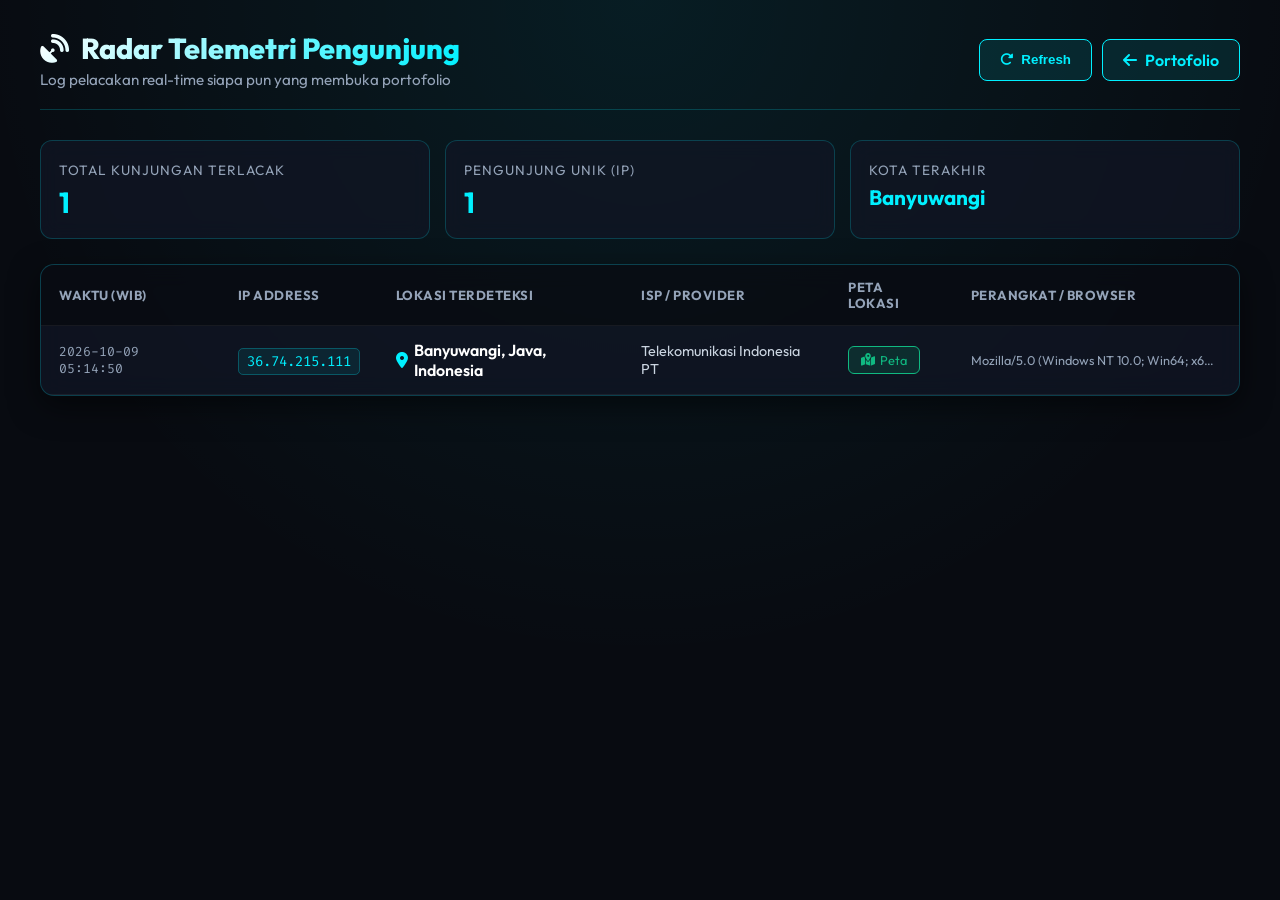
<file: visitors.html>
<!DOCTYPE html>
<html lang="id">
<head>
    <meta charset="UTF-8">
    <meta name="viewport" content="width=device-width, initial-scale=1.0">
    <title>Radar Telemetri Pengunjung | Zero-G Control Center</title>
    <link rel="preconnect" href="https://fonts.googleapis.com">
    <link rel="preconnect" href="https://fonts.gstatic.com" crossorigin>
    <link href="https://fonts.googleapis.com/css2?family=Outfit:wght@400;600;700;800&family=Fira+Code:wght@400;500;600&display=swap" rel="stylesheet">
    <link rel="stylesheet" href="https://cdnjs.cloudflare.com/ajax/libs/font-awesome/6.5.1/css/all.min.css">
    <style>
        :root {
            --bg-dark: #080b11;
            --card-bg: rgba(16, 22, 36, 0.75);
            --border-glow: rgba(0, 240, 255, 0.2);
            --cyan: #00f0ff;
            --purple: #9d4edd;
            --green: #10b981;
            --text-main: #f1f5f9;
            --text-muted: #94a3b8;
        }
        * { box-sizing: border-box; margin: 0; padding: 0; }
        body {
            background: var(--bg-dark);
            color: var(--text-main);
            font-family: 'Outfit', sans-serif;
            min-height: 100vh;
            padding: 30px 20px;
            background-image: radial-gradient(circle at 50% 0%, rgba(0, 240, 255, 0.08) 0%, transparent 60%);
        }
        .container {
            max-width: 1200px;
            margin: 0 auto;
        }
        header {
            display: flex;
            justify-content: space-between;
            align-items: center;
            flex-wrap: wrap;
            gap: 15px;
            margin-bottom: 30px;
            padding-bottom: 20px;
            border-bottom: 1px solid var(--border-glow);
        }
        .title-group h1 {
            font-size: 1.8rem;
            font-weight: 800;
            background: linear-gradient(135deg, #fff, var(--cyan));
            -webkit-background-clip: text;
            -webkit-text-fill-color: transparent;
            display: flex;
            align-items: center;
            gap: 12px;
        }
        .title-group p {
            color: var(--text-muted);
            font-size: 0.95rem;
            margin-top: 4px;
        }
        .btn-refresh {
            background: rgba(0, 240, 255, 0.1);
            color: var(--cyan);
            border: 1px solid var(--cyan);
            padding: 10px 20px;
            border-radius: 8px;
            font-weight: 600;
            cursor: pointer;
            transition: all 0.2s ease;
            display: flex;
            align-items: center;
            gap: 8px;
            text-decoration: none;
        }
        .btn-refresh:hover {
            background: var(--cyan);
            color: #000;
            box-shadow: 0 0 15px rgba(0, 240, 255, 0.4);
        }
        .stats-bar {
            display: grid;
            grid-template-columns: repeat(auto-fit, minmax(220px, 1fr));
            gap: 15px;
            margin-bottom: 25px;
        }
        .stat-card {
            background: var(--card-bg);
            border: 1px solid var(--border-glow);
            border-radius: 12px;
            padding: 18px;
            backdrop-filter: blur(10px);
        }
        .stat-card span {
            color: var(--text-muted);
            font-size: 0.85rem;
            text-transform: uppercase;
            letter-spacing: 1px;
        }
        .stat-card strong {
            display: block;
            font-size: 1.8rem;
            margin-top: 5px;
            color: var(--cyan);
        }
        .table-container {
            background: var(--card-bg);
            border: 1px solid var(--border-glow);
            border-radius: 14px;
            overflow: hidden;
            box-shadow: 0 10px 30px rgba(0, 0, 0, 0.5);
            backdrop-filter: blur(12px);
        }
        table {
            width: 100%;
            border-collapse: collapse;
            text-align: left;
        }
        th, td {
            padding: 14px 18px;
            border-bottom: 1px solid rgba(255, 255, 255, 0.06);
        }
        th {
            background: rgba(0, 0, 0, 0.4);
            color: var(--text-muted);
            font-size: 0.82rem;
            text-transform: uppercase;
            letter-spacing: 0.5px;
        }
        tr:hover td {
            background: rgba(0, 240, 255, 0.03);
        }
        .ip-badge {
            font-family: 'Fira Code', monospace;
            background: rgba(0, 240, 255, 0.08);
            border: 1px solid rgba(0, 240, 255, 0.25);
            padding: 3px 8px;
            border-radius: 5px;
            color: var(--cyan);
            font-size: 0.88rem;
        }
        .loc-badge {
            font-weight: 600;
            color: #fff;
            display: flex;
            align-items: center;
            gap: 6px;
        }
        .maps-btn {
            display: inline-flex;
            align-items: center;
            gap: 5px;
            background: rgba(16, 185, 129, 0.15);
            border: 1px solid var(--green);
            color: var(--green);
            padding: 5px 12px;
            border-radius: 6px;
            font-size: 0.8rem;
            text-decoration: none;
            transition: all 0.2s;
        }
        .maps-btn:hover {
            background: var(--green);
            color: #000;
        }
        .time-tag {
            font-family: 'Fira Code', monospace;
            font-size: 0.82rem;
            color: var(--text-muted);
        }
        .ua-text {
            font-size: 0.8rem;
            color: var(--text-muted);
            max-width: 250px;
            white-space: nowrap;
            overflow: hidden;
            text-overflow: ellipsis;
        }
        .empty-state {
            text-align: center;
            padding: 50px 20px;
            color: var(--text-muted);
        }
    </style>
</head>
<body>
    <div class="container">
        <header>
            <div class="title-group">
                <h1><i class="fa-solid fa-satellite-dish" style="color: var(--cyan);"></i> Radar Telemetri Pengunjung</h1>
                <p>Log pelacakan real-time siapa pun yang membuka portofolio</p>
            </div>
            <div style="display:flex; gap:10px;">
                <button class="btn-refresh" onclick="loadLogs()"><i class="fa-solid fa-rotate-right"></i> Refresh</button>
                <a href="index.html" class="btn-refresh"><i class="fa-solid fa-arrow-left"></i> Portofolio</a>
            </div>
        </header>

        <div class="stats-bar">
            <div class="stat-card">
                <span>Total Kunjungan Terlacak</span>
                <strong id="statTotal">0</strong>
            </div>
            <div class="stat-card">
                <span>Pengunjung Unik (IP)</span>
                <strong id="statUnique">0</strong>
            </div>
            <div class="stat-card">
                <span>Kota Terakhir</span>
                <strong id="statLastCity" style="font-size:1.3rem;">-</strong>
            </div>
        </div>

        <div class="table-container">
            <table>
                <thead>
                    <tr>
                        <th>Waktu (WIB)</th>
                        <th>IP Address</th>
                        <th>Lokasi Terdeteksi</th>
                        <th>ISP / Provider</th>
                        <th>Peta Lokasi</th>
                        <th>Perangkat / Browser</th>
                    </tr>
                </thead>
                <tbody id="logTableBody">
                    <tr><td colspan="6" class="empty-state"><i class="fa-solid fa-spinner fa-spin"></i> Memuat data pelacakan...</td></tr>
                </tbody>
            </table>
        </div>
    </div>

    <script>
        async function loadLogs() {
            const tbody = document.getElementById('logTableBody');
            try {
                const res = await fetch('visitors_log.json?t=' + Date.now());
                if (!res.ok) {
                    tbody.innerHTML = '<tr><td colspan="6" class="empty-state">Belum ada pengunjung yang terlacak, atau file log belum dibuat. Buka halaman utama portofolio untuk merekam kunjungan pertama!</td></tr>';
                    return;
                }
                const logs = await res.json();
                if (!Array.isArray(logs) || logs.length === 0) {
                    tbody.innerHTML = '<tr><td colspan="6" class="empty-state">Belum ada kunjungan yang tercatat.</td></tr>';
                    return;
                }

                // Stats
                document.getElementById('statTotal').textContent = logs.length;
                const uniqueIps = new Set(logs.map(l => l.ip)).size;
                document.getElementById('statUnique').textContent = uniqueIps;
                document.getElementById('statLastCity').textContent = logs[0].city || logs[0].location || '-';

                // Rows
                tbody.innerHTML = logs.map(item => `
                    <tr>
                        <td class="time-tag">${item.timestamp || '-'}</td>
                        <td><span class="ip-badge">${item.ip || 'Unknown'}</span></td>
                        <td><div class="loc-badge"><i class="fa-solid fa-location-dot" style="color:#00f0ff;"></i> ${item.location || '-'}</div></td>
                        <td style="color:#cbd5e1; font-size:0.9rem;">${item.isp || '-'}</td>
                        <td>
                            ${item.maps_link && item.maps_link !== '-' 
                                ? `<a href="${item.maps_link}" target="_blank" class="maps-btn"><i class="fa-solid fa-map-location-dot"></i> Peta</a>` 
                                : '<span style="color:#64748b; font-size:0.8rem;">Tidak ada koordinat</span>'}
                        </td>
                        <td><div class="ua-text" title="${item.user_agent || ''}">${item.user_agent || '-'}</div></td>
                    </tr>
                `).join('');

            } catch (err) {
                tbody.innerHTML = '<tr><td colspan="6" class="empty-state" style="color:#ef4444;"><i class="fa-solid fa-circle-exclamation"></i> Gagal memuat log. Pastikan server lokal Apache/PHP Laragon sedang aktif!</td></tr>';
            }
        }

        loadLogs();
        // Auto refresh tiap 10 detik
        setInterval(loadLogs, 10000);
    </script>
</body>
</html>
</file>
